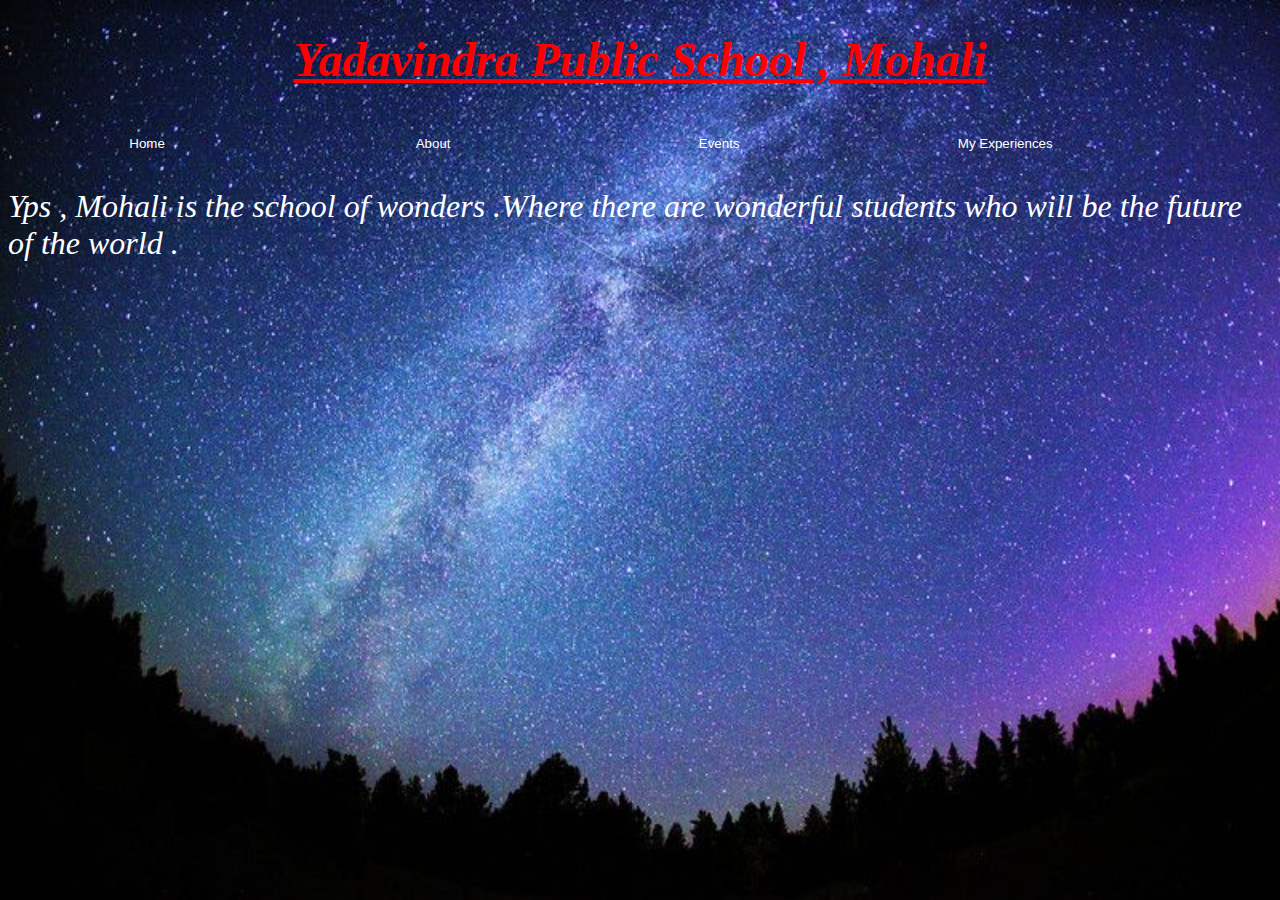
<file: index.html>
<!DOCTYPE html>
<html>
    <head>
        <title>
            YADAVINDRA PUBLIC SCHOOL MOHALI
        </title>
        <style>
            body {
              background-image: url('BACK.jpg');
              background-repeat: no-repeat;
              background-attachment: fixed;
              background-size: 100% 100%;            
            }
            input, button{background-color: transparent; color: white; border: 00;}
        </style>
    </head>
    <body >
        <i>
            <font face="Rosewood STD" size=5 color="red">
                <u>
                    <CENTER>
                        <H1>
                            Yadavindra Public School , Mohali
                        </H1>
                    </CENTER>
                </u>    
            </font>
            <font face="Magic MS Word Font" size=6 color="white">

                    <a href="Home.html"><button style="width:22%">Home</button></a>
                    <a href="About.html"><button style="width:22%">About</button></a>
                    <a href="Events.htm"><button style="width:22%">Events</button></a>
                    <a href="My Experiences.html"><button style="width:22%">My Experiences</button></a>

                <p>
                    Yps , Mohali is the school of wonders .Where there are wonderful students who will
                    be the future of the world . 
                </p>
            </font>
        </i>

        
    </body>
</html>
</file>
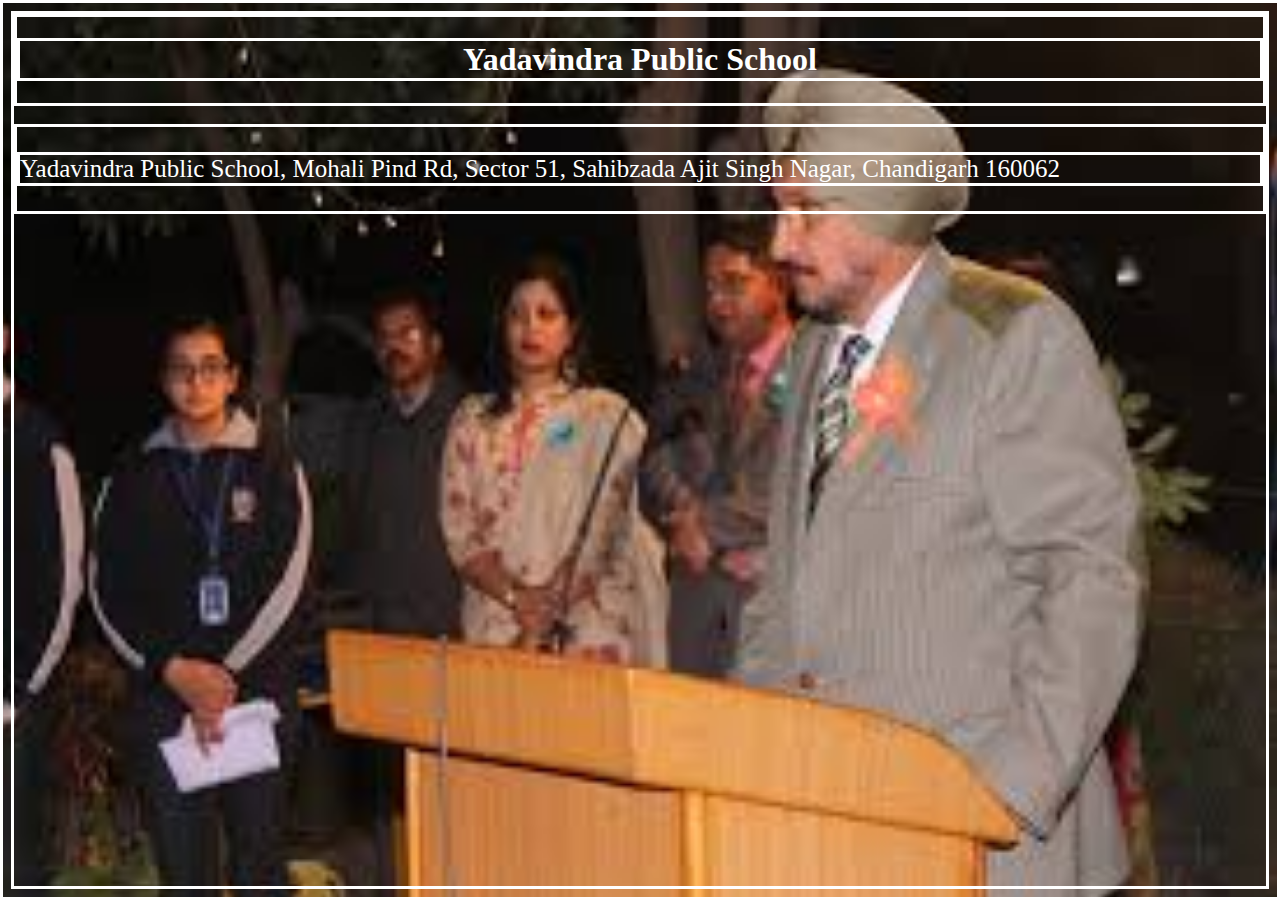
<file: About.html>
<html>
    <head>
        <style>

        </style>
        <link rel="stylesheet" type="text/css" href="AboutStyle.css"/>

        <title>

        </title>
    </head>
    <body>


        <center>
            <h1>
                Yadavindra Public School 
            </h1>
        </center>

        <br>

        <div class="para">
            <p>
                Yadavindra Public School, Mohali Pind Rd,
                Sector 51, Sahibzada Ajit Singh Nagar, Chandigarh 160062
            </p> 
        </div>
        
    </body>
</html>
</file>
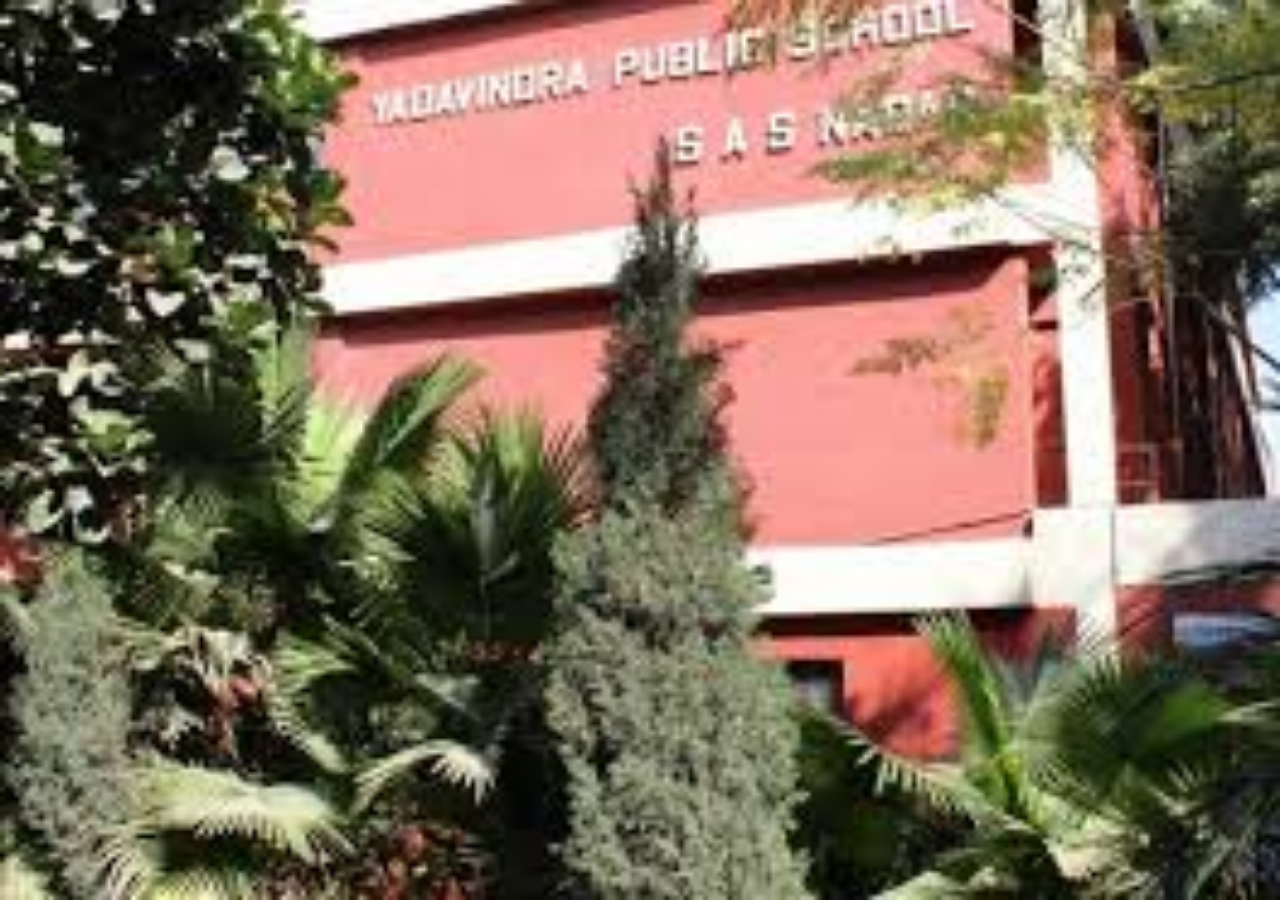
<file: Events.htm>
<html>
    <head>
        <style>
            body {
              background-image: url('EVENTS.jpg');
              background-repeat: no-repeat;
              background-attachment: fixed;
              background-attachment: fixed;
              background-size: 100% 100%;            
            }
        </style>
        <title>

        </title>
    </head>
    <body>
        
    </body>
</html>
</file>
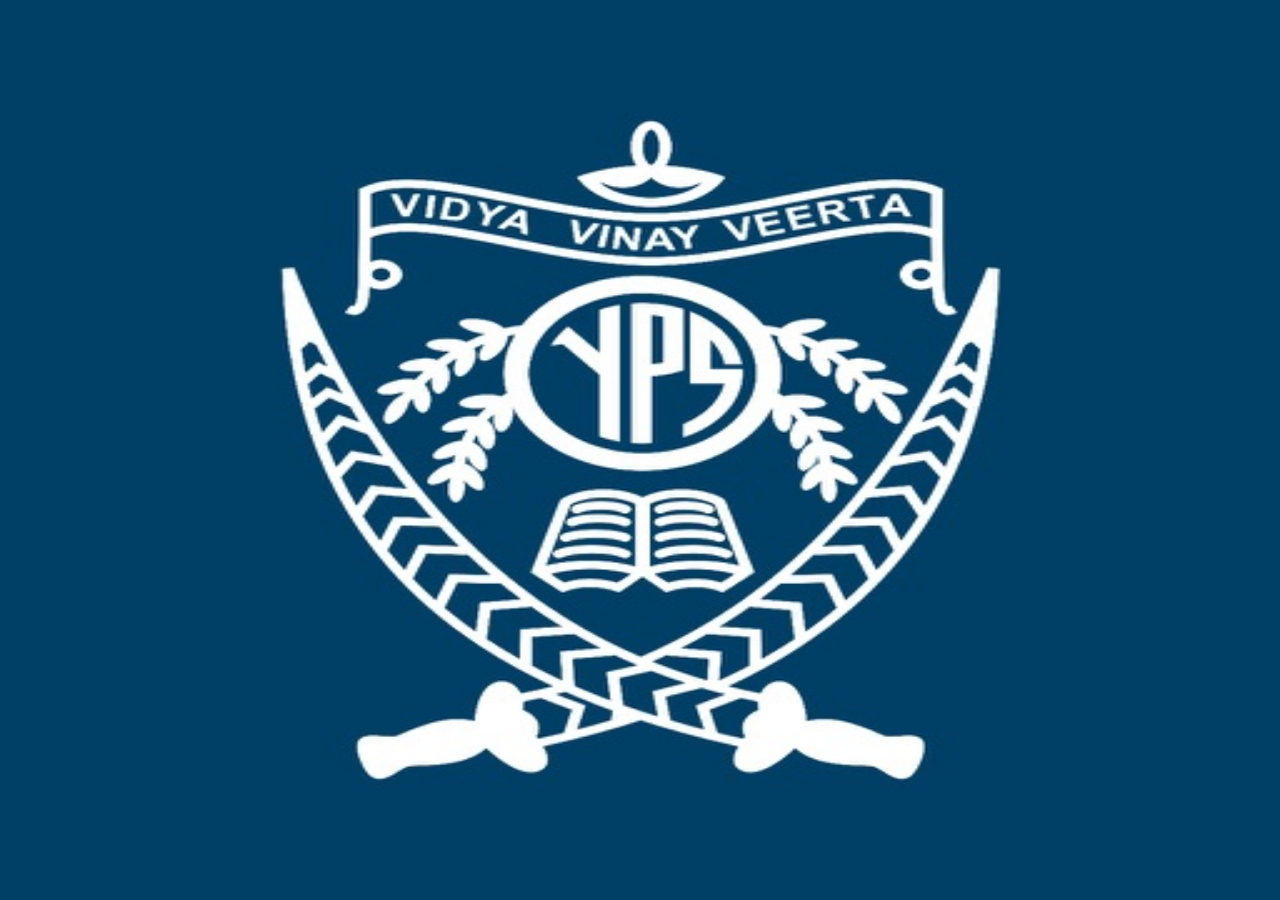
<file: Home.html>
<html>
    <head>
        <style>
            body {
              background-image: url('LOGO.jpg');
              background-repeat: no-repeat;
              background-attachment: fixed;
              background-attachment: fixed;
              background-size: 100% 100%;            
            }
        </style>
        <title>

        </title>
    </head>
    <body>
        
    </body>
</html>
</file>
<file: AboutStyle.css>
body {
    background-image: url('About.jpg');
    background-repeat: no-repeat;
    background-attachment: fixed;
    background-attachment: fixed;
    background-size: 100% 100%;            
  }
  * {
      color : white ;
      border: solid;

  }
  .para {
      font-size : 25 ;
  }
</file>
